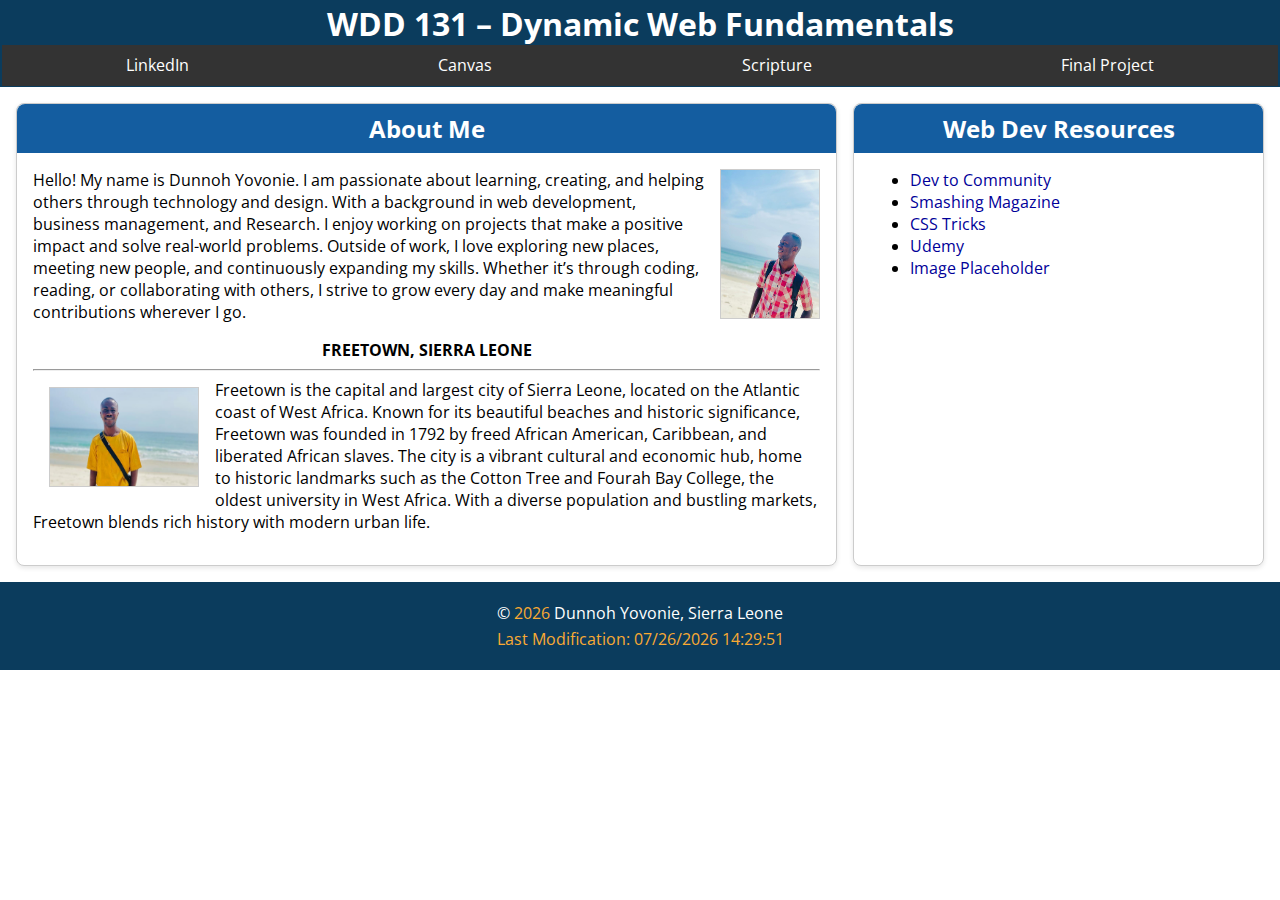
<file: index.html>
<!DOCTYPE html>
<html lang="en">
<head>
  <meta charset="UTF-8">
  <meta name="viewport" content="width=device-width, initial-scale=1.0">
  <title>WDD 131 – Dynamic Web Fundamentals - Your Name</title>
  <meta name="description" content="WDD 131 – Dynamic Web Fundamentals. Your Name. Summary of your page content here.">
  <meta name="author" content="Dunnoh  Yovonie">
  <link rel="stylesheet" href="./style/base.css">
  <script src="./scripts/getdates.js" defer></script>
</head>
<body>
  <header>
    <h1>WDD 131 – Dynamic Web Fundamentals</h1>
    <nav>
      <a href="https://www.linkedin.com/feed/">LinkedIn</a>
      <a href="https://byupw.instructure.com/">Canvas</a>
      <a href="https://www.churchofjesuschrist.org/study/scriptures">Scripture</a>
      <a href="#">Final Project</a>
    </nav>
  </header>

  <main>
    <section class="card">
      <h2>About Me</h2>
      <img src="images/dd.jpeg" alt="Description of image 1">
      <p>Hello! My name is Dunnoh Yovonie. I am passionate about learning, creating, and helping others through technology and design. With a background in  web development, business management, and Research. I enjoy working on projects that make a positive impact and solve real-world problems.
         Outside of work, I love exploring new places, meeting new people, and continuously expanding my skills. Whether it’s through coding, reading, or collaborating with others, I strive to grow every day and make meaningful contributions wherever I go.</p>
      <div>FREETOWN, SIERRA LEONE</div>
      <hr>
      <div class="card4"><img src="images/th.jpeg" alt="Description of image 1" title="This is a Photo of Thompson in a beautiful beach in Sierra Leone"></div>
      <p>Freetown is the capital and largest city of Sierra Leone, located on the Atlantic coast of West Africa. Known for its beautiful beaches and historic significance, Freetown was founded in 1792 by freed African American, Caribbean, and liberated African slaves. The city is a vibrant cultural and economic hub, home to historic landmarks such as the Cotton Tree and Fourah Bay College, the oldest university in West Africa. With a diverse population and bustling markets, Freetown blends rich history with modern urban life.</p>
    </section>
    <section class="card">
      <h2>Web Dev Resources</h2>
      <ul>
        <li><a href="https://dev.to/">Dev to Community</a></li>
        <li><a href="https://www.smashingmagazine.com/">Smashing Magazine</a></li>
        <li><a href="https://css-tricks.com/">CSS Tricks</a></li>
        <li><a href="https://www.udemy.com/">Udemy</a></li>
        <li><a href="https://placehold.co/">Image Placeholder</a></li>
    </ul>
    </section>
  </main>

  <footer>
    <p>&copy; <span id="currentyear"></span> Dunnoh Yovonie, Sierra Leone</p>
    <p id="lastModified"></p>
  </footer>
</body>
</html>
</file>
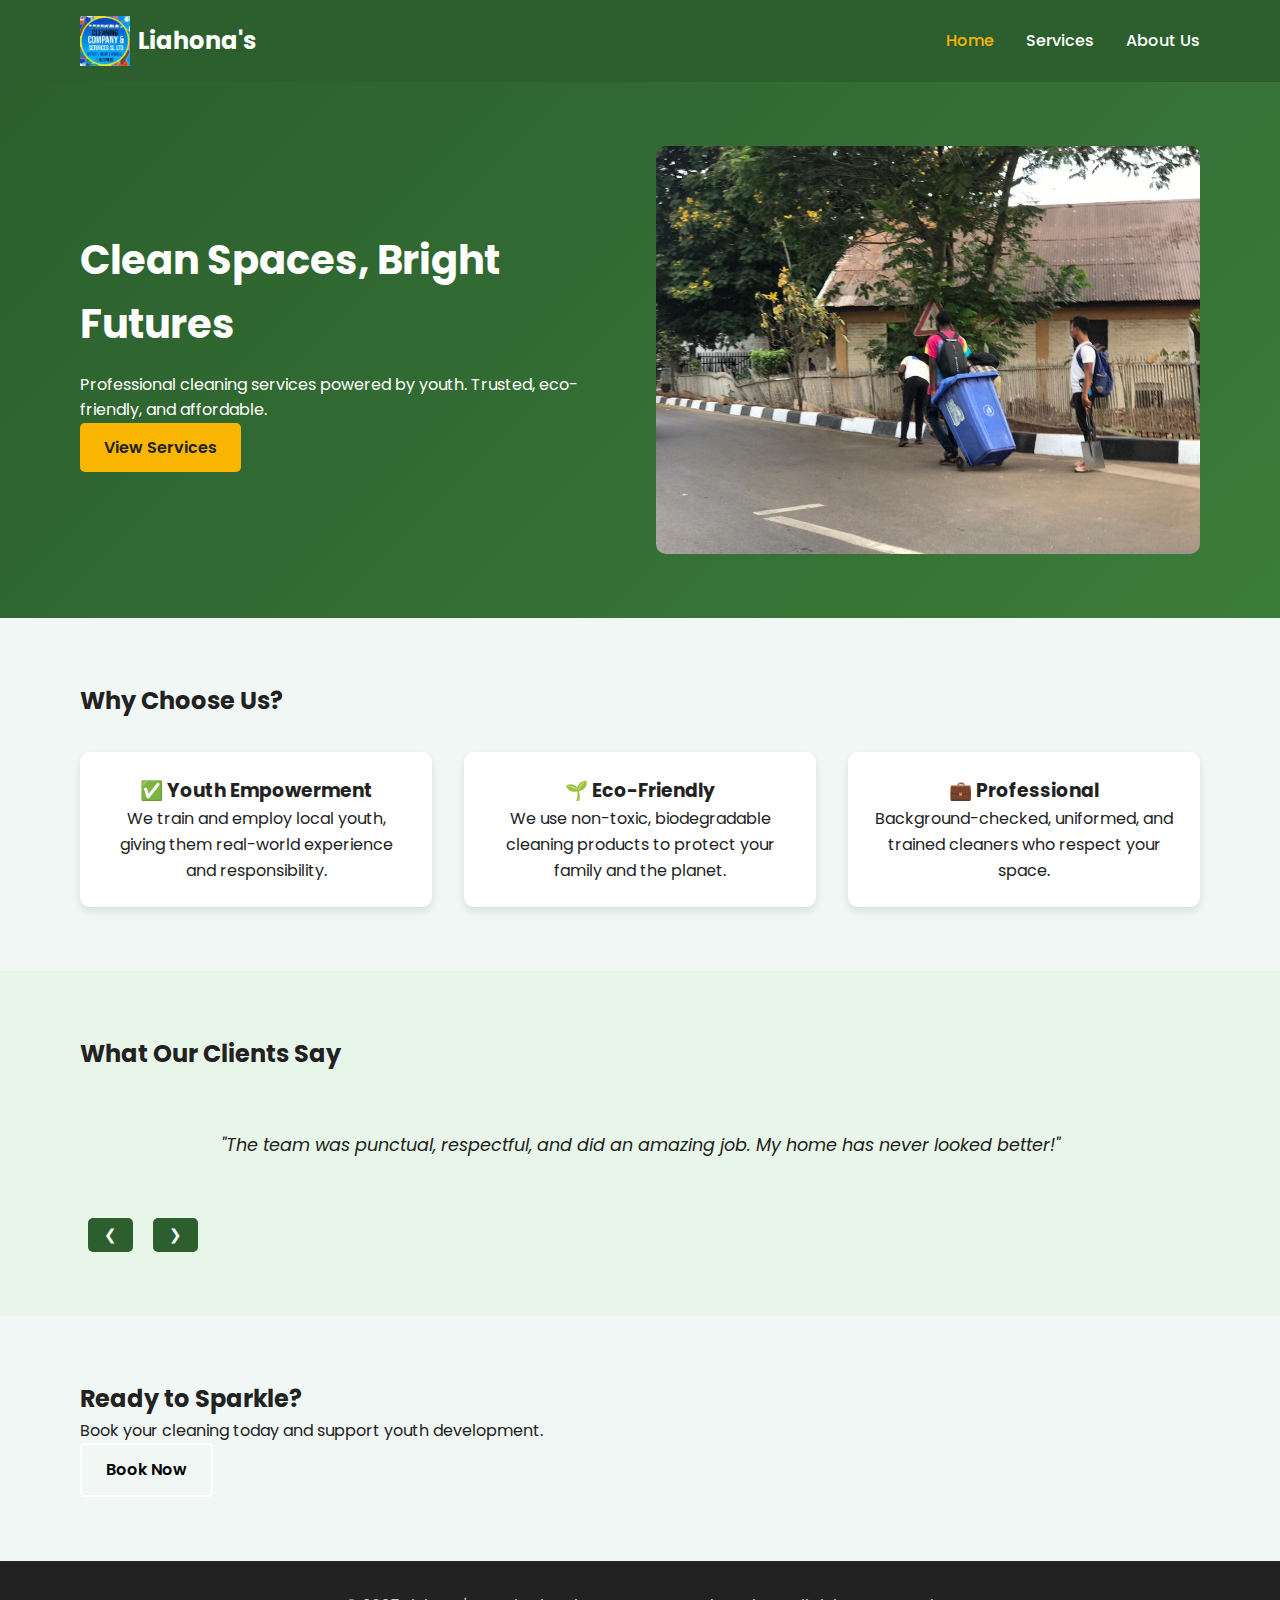
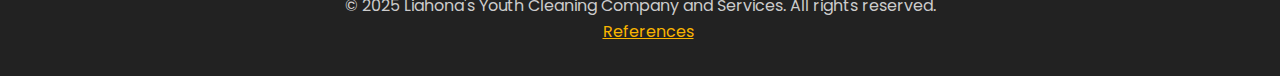
<file: project/index.html>
<!DOCTYPE html>
<html lang="en">
<head>
  <meta charset="UTF-8">
  <meta name="viewport" content="width=device-width, initial-scale=1.0">
  <meta name="description" content="Liahona's Youth Cleaning Company offers professional, eco-friendly cleaning services powered by youth in Provo, UT." >
  <title>Liahona's Youth Cleaning Company and Services</title>
  <link rel="stylesheet" href="styles/project.css">
  <link href="https://fonts.googleapis.com/css2?family=Poppins:wght@400;500;600;700&display=swap" rel="stylesheet" >
  <link rel="icon" href="images/lyccs.jpg" type="image/jpeg">
  <script src="scripts/project.js" defer></script>
</head>
<body>

  <header class="header">
    <div class="container">
      <a href="index.html" class="logo">
        <img src="images/lyccs.jpg" alt="Liahona's Logo" width="50" height="50" >
        <span>Liahona's</span>
      </a>
      <nav class="nav">
        <ul>
          <li><a href="index.html" class="active">Home</a></li>
          <li><a href="service.html">Services</a></li>
          <li><a href="about.html">About Us</a></li>
        </ul>
      </nav>
    </div>
  </header>

  <main>
    <!-- Hero Section -->
    <section class="hero">
      <div class="container">
        <div class="hero-content">
          <h1>Clean Spaces, Bright Futures</h1>
          <p>Professional cleaning services powered by youth. Trusted, eco-friendly, and affordable.</p>
          <a href="service.html" class="btn btn-primary">View Services</a>
        </div>
        <div class="hero-image">
          <img src="images/cleaning.jpg" alt="Team cleaning a modern living room" loading="lazy" >
        </div>
      </div>
    </section>

    <!-- Features -->
    <section class="features">
      <div class="container">
        <h2>Why Choose Us?</h2>
        <div class="cards">
          <div class="card">
            <h3>✅ Youth Empowerment</h3>
            <p>We train and employ local youth, giving them real-world experience and responsibility.</p>
          </div>
          <div class="card">
            <h3>🌱 Eco-Friendly</h3>
            <p>We use non-toxic, biodegradable cleaning products to protect your family and the planet.</p>
          </div>
          <div class="card">
            <h3>💼 Professional</h3>
            <p>Background-checked, uniformed, and trained cleaners who respect your space.</p>
          </div>
        </div>
      </div>
    </section>

    <!-- Testimonials -->
    <section class="testimonials">
      <div class="container">
        <h2>What Our Clients Say</h2>
        <div id="testimonial-container" class="carousel">
          <!-- Will be filled by JS -->
          <blockquote id="quote"></blockquote>
        </div>
        <button id="prev-btn" class="carousel-btn" type="button">❮</button>
        <button id="next-btn" class="carousel-btn" type="button">❯</button>
      </div>
    </section>

    <!-- CTA -->
    <section class="cta">
      <div class="container">
        <h2>Ready to Sparkle?</h2>
        <p>Book your cleaning today and support youth development.</p>
        <a href="service.html#booking" class="btn btn-secondary">Book Now</a>
      </div>
    </section>
  </main>

  <footer>
    <div class="container">
      <p>&copy; 2025 Liahona's Youth Cleaning Company and Services. All rights reserved.</p>
      <a href="references.html">References</a>
    </div>
  </footer>
</body>
</html>
</file>
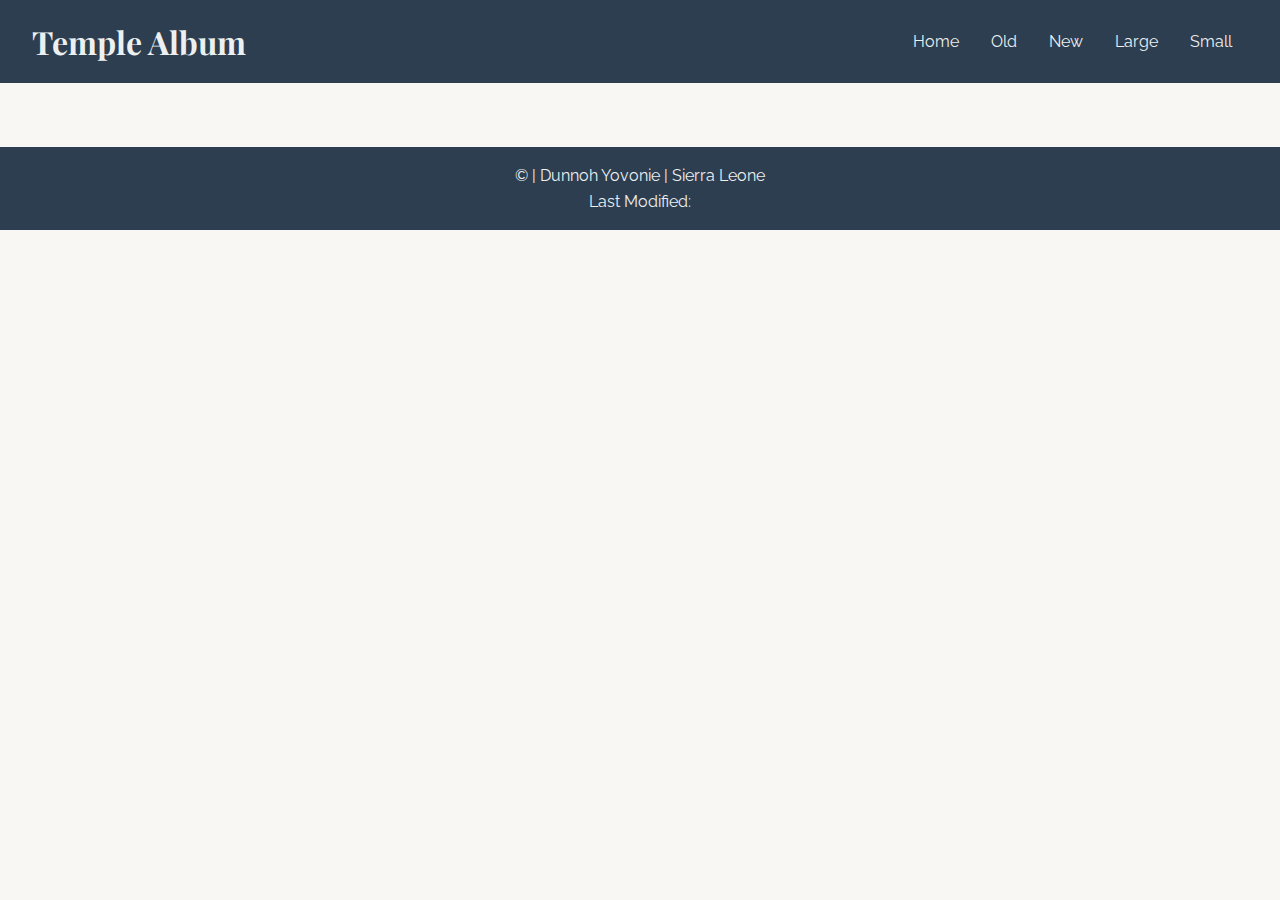
<file: filter.html>
<!DOCTYPE html>
<html lang="en">
<head>
    <meta charset="UTF-8">
    <meta name="viewport" content="width=device-width, initial-scale=1.0">
    <title>Temple Album</title>
    <meta name="description" content="A collection of beautiful temple pictures from around Africa Region">
    <meta name="author" content="Dunnoh Yovonie">
    <link rel="preconnect" href="https://fonts.googleapis.com">
    <link rel="preconnect" href="https://fonts.gstatic.com" crossorigin>
    <link href="https://fonts.googleapis.com/css2?family=Playfair+Display:wght@400;700&family=Raleway:wght@300;400&display=swap" rel="stylesheet">
    <link rel="stylesheet" href="style/temples.css">
    <link rel="stylesheet" href="style/temples-large.css" media="(min-width: 768px)">
    <script src="scripts/temples.js" defer></script>
    <script src="scripts/filtered-temples.js" defer></script>

</head>
<body>
    <header>
        <h1>Temple Album</h1>
        <button type="button" id="menu-button" aria-label="Toggle navigation menu">☰</button>
        <nav id="primary-nav">
            <ul>
                <li><a href="index.html">Home</a></li>
                <li><a href="#">Old</a></li>
                <li><a href="#">New</a></li>
                <li><a href="#">Large</a></li>
                <li><a href="#">Small</a></li>
            </ul>
        </nav>
    </header>

    <main>
        <div id="temples-container" class="temple-grid"></div>
    </main>

    <footer>
        <p>&copy; <span id="currentyear"></span> | Dunnoh Yovonie | Sierra Leone</p>
        <p>Last Modified: <span id="lastmodified"></span></p>
    </footer>
</body>
</html>
</file>
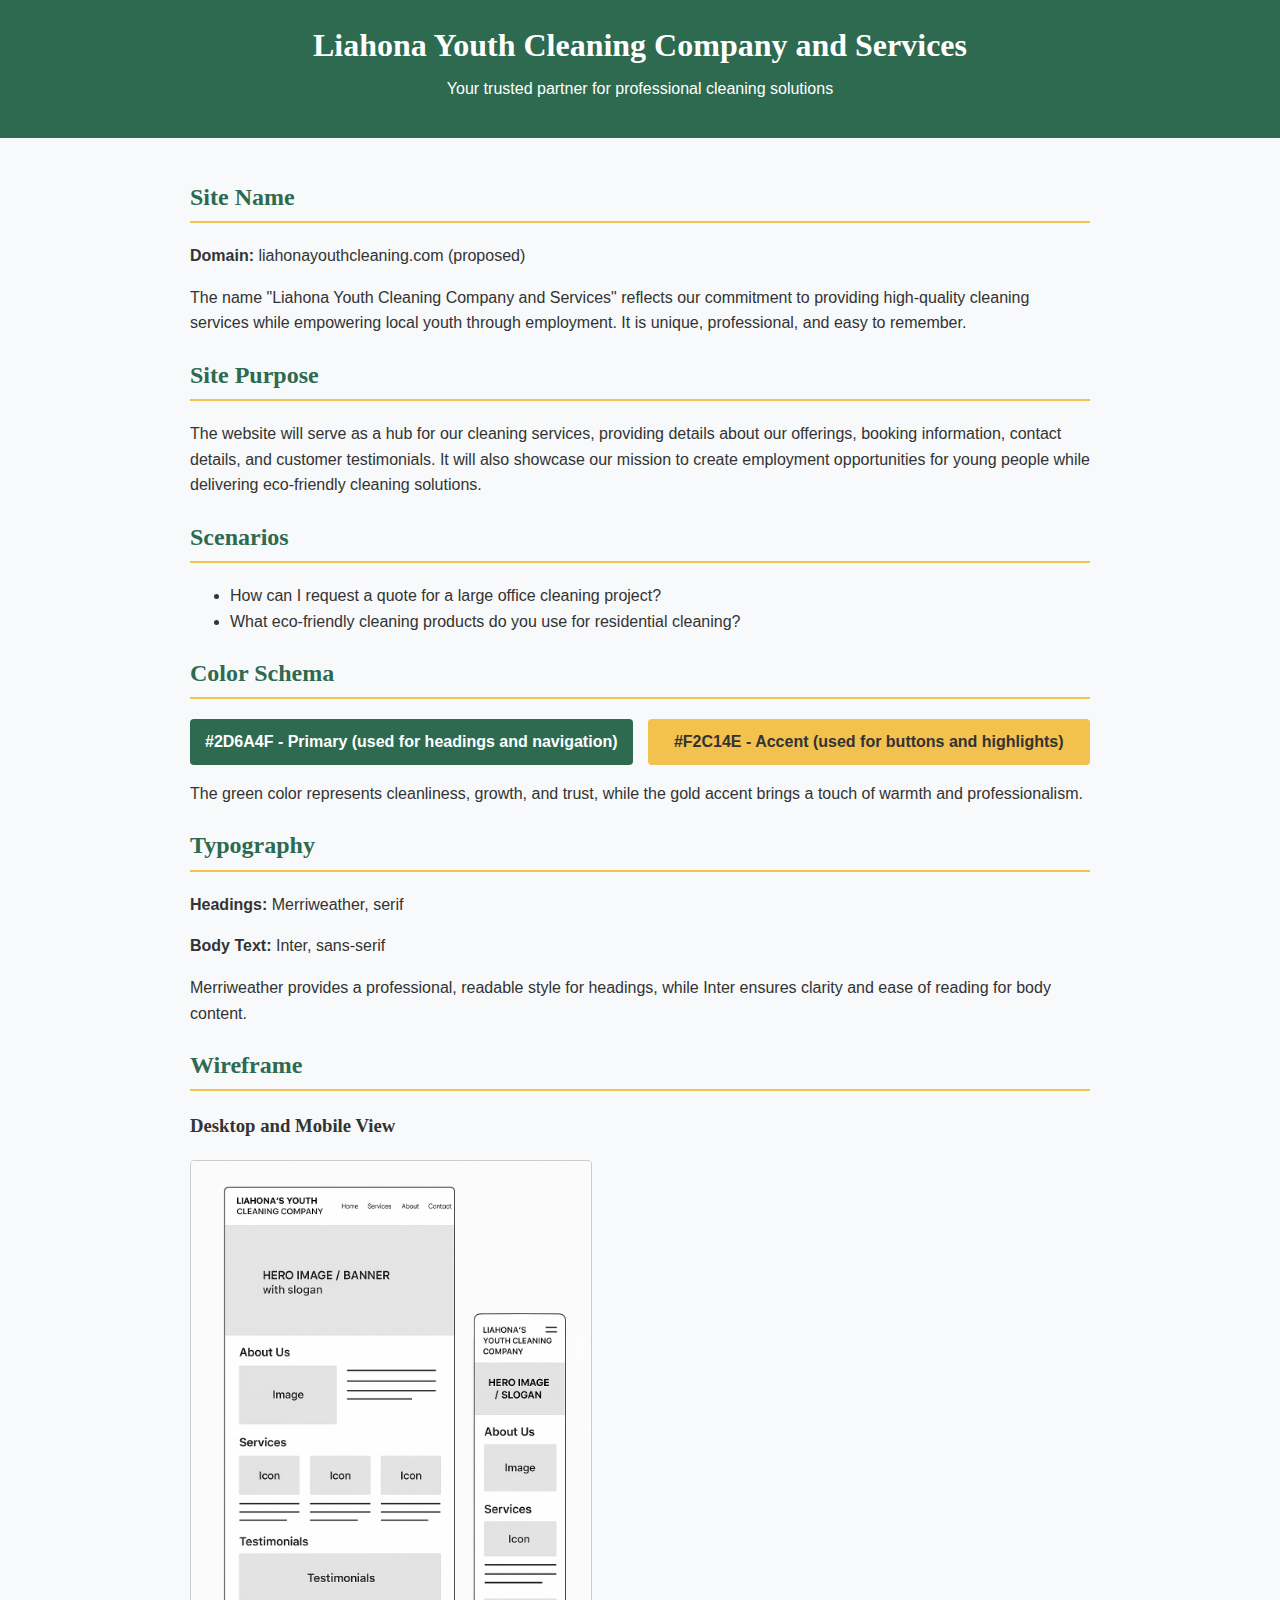
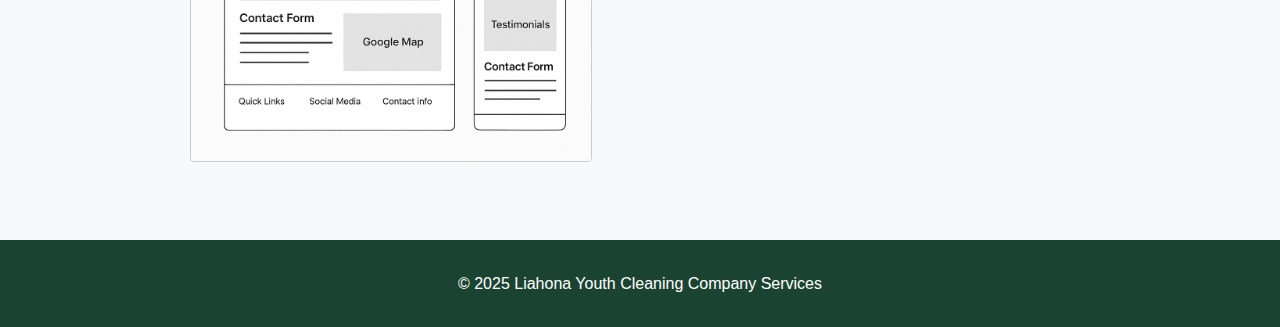
<file: siteplan.html>
<!DOCTYPE html>
<html lang="en">
<head>
    <meta charset="UTF-8">
    <meta name="viewport" content="width=device-width, initial-scale=1.0">
    <title>Site Plan - Liahona Youth Cleaning Company and Services</title>
    <link rel="stylesheet" href="styles/siteplan.css">
</head>
<body>
    <header>
        <h1>Liahona Youth Cleaning Company and Services</h1>
        <p>Your trusted partner for professional cleaning solutions</p>
    </header>

    <main class="container">

        <!-- Site Name -->
        <section>
            <h2>Site Name</h2>
            <p><strong>Domain:</strong> liahonayouthcleaning.com (proposed)</p>
            <p>
                The name "Liahona Youth Cleaning Company and Services" reflects our commitment
                to providing high-quality cleaning services while empowering local youth through employment.
                It is unique, professional, and easy to remember.
            </p>
        </section>

        <!-- Site Purpose -->
        <section>
            <h2>Site Purpose</h2>
            <p>
                The website will serve as a hub for our cleaning services, providing
                details about our offerings, booking information, contact details, and customer testimonials.
                It will also showcase our mission to create employment opportunities for young people while
                delivering eco-friendly cleaning solutions.
            </p>
        </section>

        <!-- Scenarios -->
        <section>
            <h2>Scenarios</h2>
            <ul>
                <li>How can I request a quote for a large office cleaning project?</li>
                <li>What eco-friendly cleaning products do you use for residential cleaning?</li>
            </ul>
        </section>

        <!-- Color Schema -->
        <section>
            <h2>Color Schema</h2>
            <div class="color-scheme">
                <div class="color-box green">#2D6A4F - Primary (used for headings and navigation)</div>
                <div class="color-box gold">#F2C14E - Accent (used for buttons and highlights)</div>
            </div>
            <p>
                The green color represents cleanliness, growth, and trust, while the gold accent brings a touch of
                warmth and professionalism.
            </p>
        </section>

        <!-- Typography -->
        <section>
            <h2>Typography</h2>
            <p><strong>Headings:</strong> Merriweather, serif</p>
            <p><strong>Body Text:</strong> Inter, sans-serif</p>
            <p>
                Merriweather provides a professional, readable style for headings, while Inter ensures clarity
                and ease of reading for body content.
            </p>
        </section>

        <!-- Wireframe -->
        <section>
            <h2>Wireframe</h2>
            <h3>Desktop and Mobile View</h3>
            <img src="images/Wireframe.png" alt="Desktop Wireframe" class="wireframe-img">
        </section>

    </main>

    <footer>
        <p>&copy; 2025 Liahona Youth Cleaning Company Services</p>
    </footer>
</body>
</html>
</file>
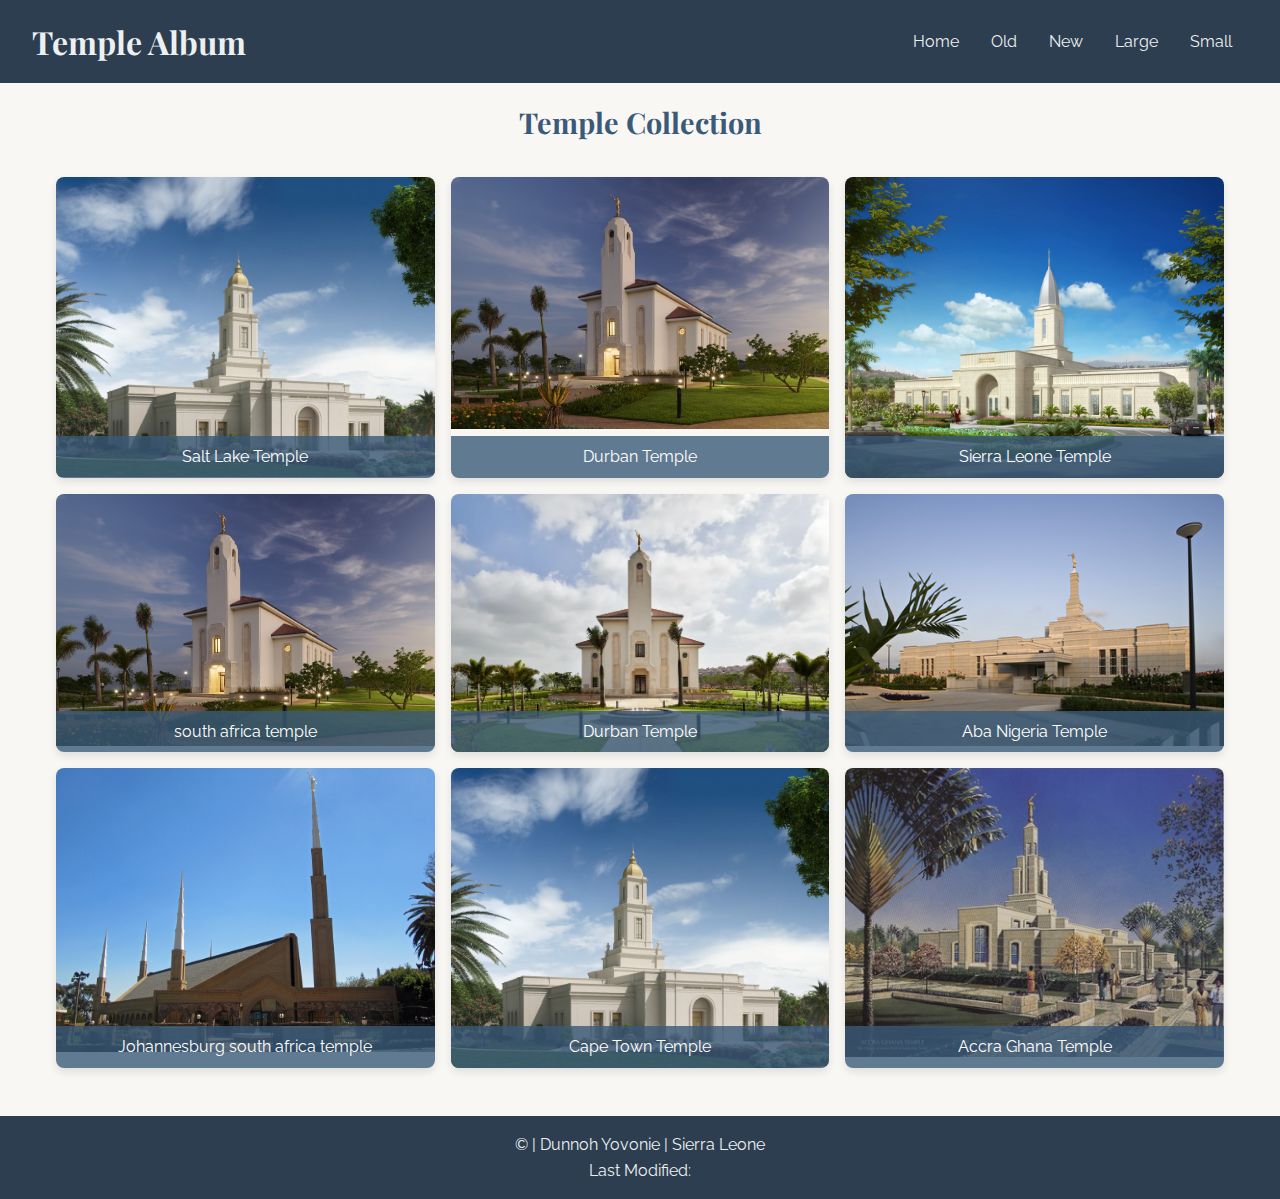
<file: temple.html>
<!DOCTYPE html>
<html lang="en">
<head>
    <meta charset="UTF-8">
    <meta name="viewport" content="width=device-width, initial-scale=1.0">
    <title>Temple Album</title>
    <meta name="description" content="A collection of beautiful temple pictures from around the world">
    <meta name="author" content="Your Name">
    <link rel="preconnect" href="https://fonts.googleapis.com">
    <link rel="preconnect" href="https://fonts.gstatic.com" crossorigin>
    <link href="https://fonts.googleapis.com/css2?family=Playfair+Display:wght@400;700&family=Raleway:wght@300;400&display=swap" rel="stylesheet">
    <link rel="stylesheet" href="style/temples.css">
    <link rel="stylesheet" href="style/temples-large.css" media="(min-width: 768px)">
    <script src="scripts/temples.js" defer></script>
</head>
<body>
    <header>
        <h1>Temple Album</h1>
        <button type="button" id="menu-button" aria-label="Toggle navigation menu">☰</button>
        <nav id="primary-nav">
            <ul>
                <li><a href="index.html">Home</a></li>
                <li><a href="#">Old</a></li>
                <li><a href="#">New</a></li>
                <li><a href="#">Large</a></li>
                <li><a href="#">Small</a></li>
            </ul>
        </nav>
    </header>

    <main>
        <h2>Temple Collection</h2>
        <div class="gallery">
            <figure>
                <img src="images/temple1.jpg" alt="Salt Lake Temple" loading="lazy">
                <figcaption>Salt Lake Temple</figcaption>
            </figure>
            <figure>
                <img src="images/durban-south-africa-temple.jpg" alt="Rome Italy Temple" loading="lazy">
                <figcaption>Durban Temple</figcaption>
            </figure>
            <figure>
                <img src="images/freetown-temple.jpg" alt="Washington D.C. Temple" loading="lazy">
                <figcaption>Sierra Leone Temple</figcaption>
            </figure>
            <figure>
                <img src="images/durban-south-africa-temple.jpg" alt="San Diego California Temple" loading="lazy">
                <figcaption>south africa temple</figcaption>
            </figure>
            <figure>
                <img src="images/durban_south.webp" alt="Kyiv Ukraine Temple" loading="lazy">
                <figcaption>Durban Temple</figcaption>
            </figure>
            <figure>
                <img src="images/aba-nigeria-temple.jpg" alt="Nauvoo Illinois Temple" loading="lazy">
                <figcaption>Aba Nigeria Temple</figcaption>
            </figure>
            <figure>
                <img src="images/johannesburg-south-africa-temple.jpg" alt="Hong Kong China Temple" loading="lazy">
                <figcaption>Johannesburg south africa temple</figcaption>
            </figure>
            <figure>
                <img src="images/cape-town-south-africa-temple.jpg" alt="Provo City Center Temple" loading="lazy">
                <figcaption>Cape Town Temple</figcaption>
            </figure>
            <figure>
                <img src="images/accra-ghana-temple.jpg" alt="Paris France Temple" loading="lazy">
                <figcaption>Accra Ghana Temple</figcaption>
            </figure>
        </div>
    </main>

    <footer>
        <p>&copy; <span id="currentyear"></span> | Dunnoh Yovonie | Sierra Leone</p>
        <p>Last Modified: <span id="lastmodified"></span></p>
    </footer>
</body>
</html>
</file>
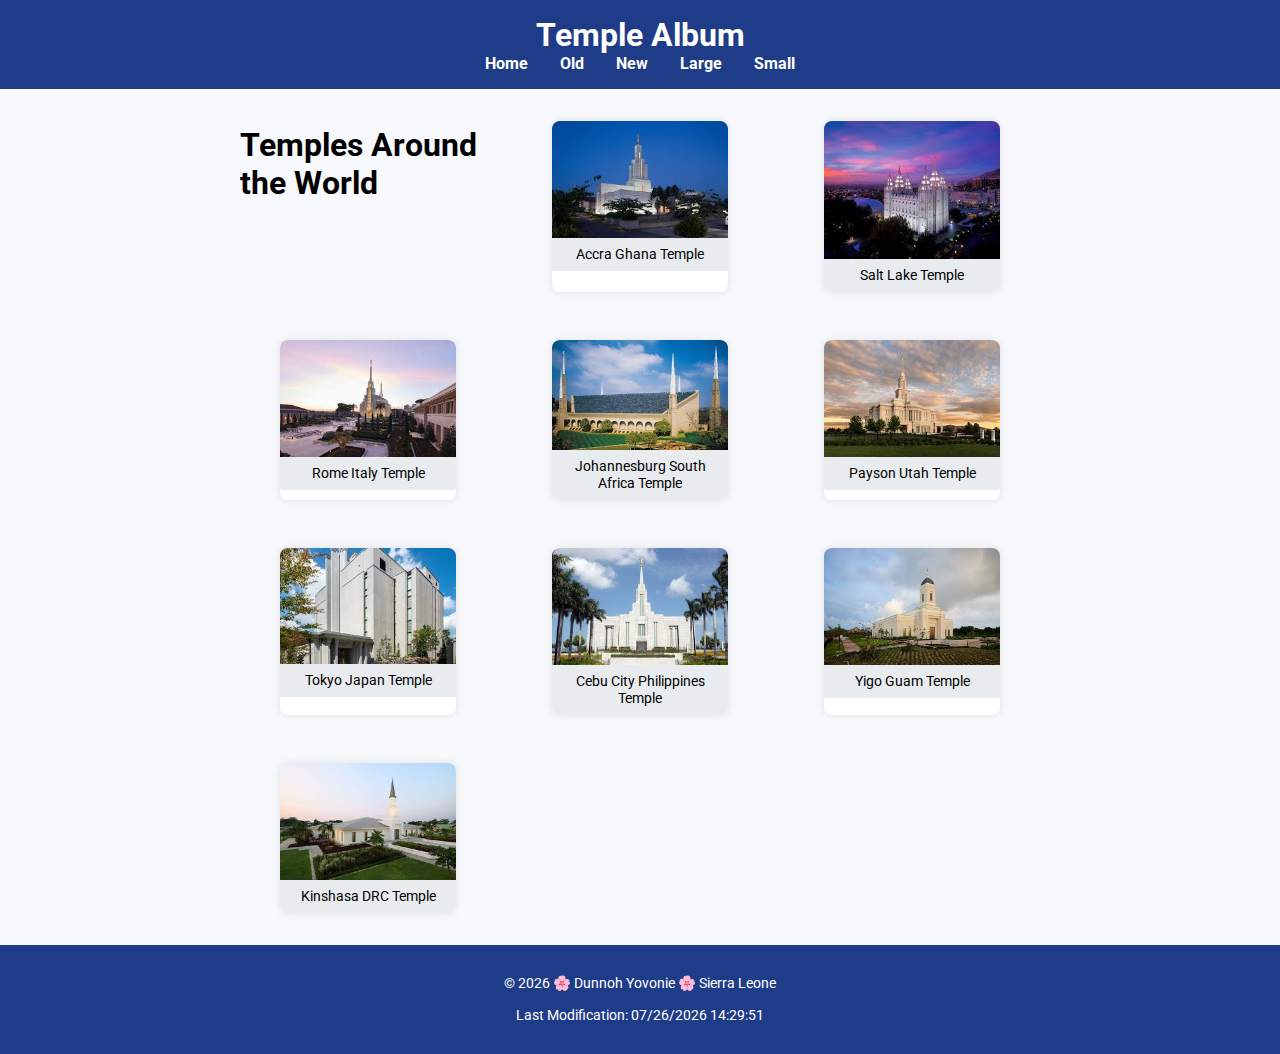
<file: temples.html>
<!DOCTYPE html>
<html lang="en">
<head>
  <meta charset="UTF-8">
  <meta name="viewport" content="width=device-width, initial-scale=1.0">
  <meta name="description" content="Temple Album - WDD131 assignment page by Dunnoh Yovonie">
  <meta name="author" content="Dunnoh Yovonie">
  <title>Temple Album</title>
  <link rel="stylesheet" href="styles/temple.css">
  <link rel="stylesheet" href="styles/temples-large.css">
  <link href="https://fonts.googleapis.com/css2?family=Roboto&family=Pacifico&display=swap" rel="stylesheet">
  <script src="scripts/temples.js" defer></script>

  <script src="scripts/getdates.js" defer></script>
</head>
<body>
  <header>
    <h1>Temple Album</h1>
    <button id="menu" type="button">☰</button>
    <nav class="navigation">
      <a href="index.html">Home</a>
      <a href="#">Old</a>
      <a href="#">New</a>
      <a href="#">Large</a>
      <a href="#">Small</a>
    </nav>
  </header>
  <main>
    <section class="gallery">
        <h1>Temples Around the World</h1>
      <figure>
        <img src="images/accra_temple.jpeg" alt="Temple 1">
        <figcaption>Accra Ghana Temple</figcaption>
      </figure>
      <figure>
        <img src="images/salt_lake_temple.jpeg" alt="Temple 2">
        <figcaption>Salt Lake Temple</figcaption>
      </figure>
      <figure>
        <img src="images/rome_italy.jpeg" alt="Temple 3">
        <figcaption>Rome Italy Temple</figcaption>
      </figure>
      <figure>
        <img src="images/southafricatemple.jpeg" alt="Temple 4">
        <figcaption>Johannesburg South Africa Temple</figcaption>
      </figure>
      <figure>
        <img src="images/paysonutah.jpeg" alt="Temple 5">
        <figcaption>Payson Utah Temple</figcaption>
      </figure>
      <figure>
        <img src="images/tokyo.jpeg" alt="Temple 6">
        <figcaption>Tokyo Japan Temple</figcaption>
      </figure>
      <figure>
        <img src="images/cebu.jpeg" alt="Temple 7">
        <figcaption>Cebu City Philippines Temple</figcaption>
      </figure>
      <figure>
        <img src="images/yigo.jpeg" alt="Temple 8">
        <figcaption>Yigo Guam Temple</figcaption>
      </figure>
      <figure>
        <img src="images/kinshasa.jpeg" alt="Temple 9">
        <figcaption>Kinshasa DRC Temple</figcaption>
      </figure>
    </section>
  </main>
 <footer>
    <p>&copy; <span id="currentyear"></span> 🌸 Dunnoh Yovonie 🌸 Sierra Leone</p>
    <p id="lastModified"></p>
  </footer>
</body>
</html>
</file>
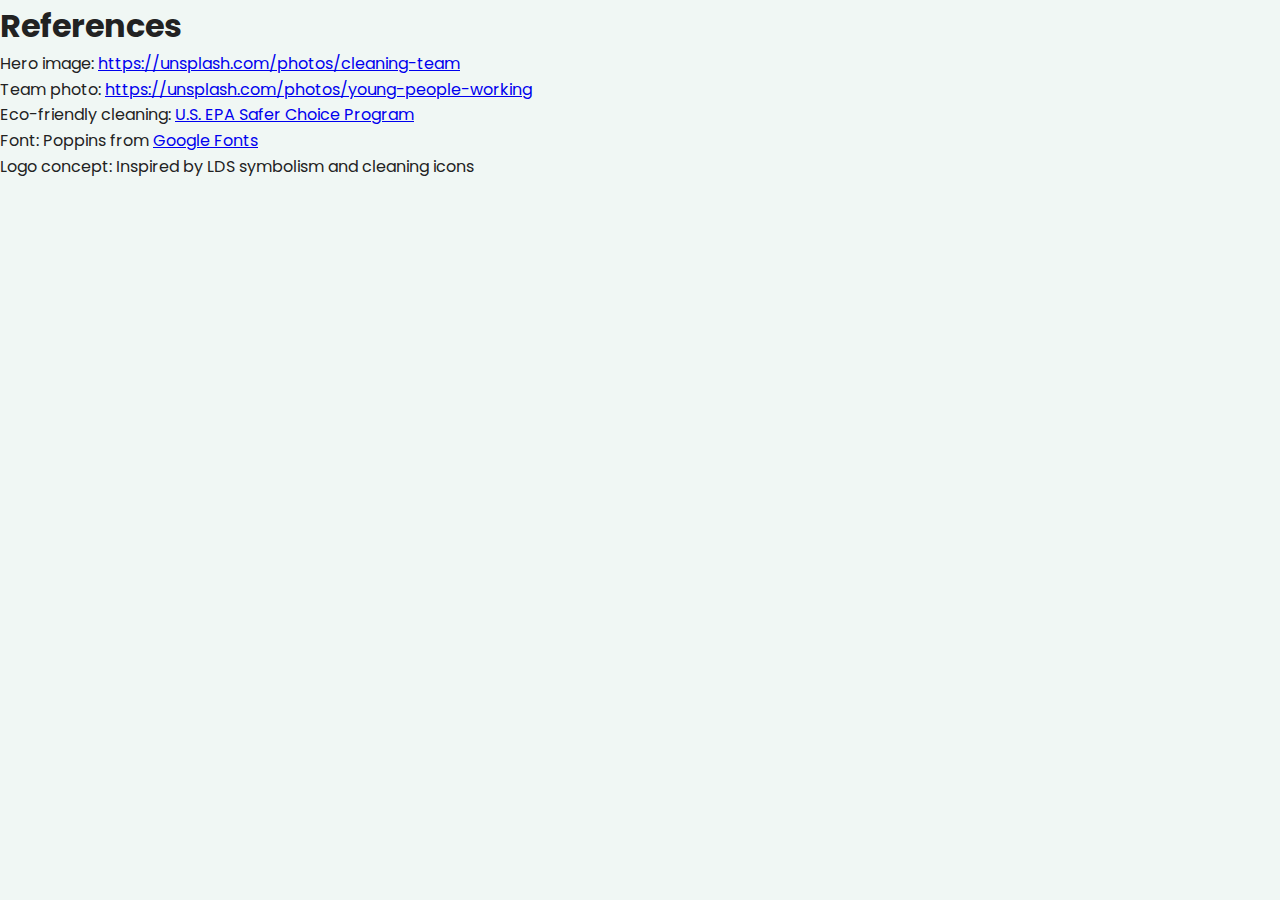
<file: project/references.html>
<!DOCTYPE html>
<html lang="en">
<head>
  <meta charset="UTF-8" >
  <meta name="viewport" content="width=device-width, initial-scale=1.0">
  <meta name="description" content="Our cleaning services include home, office, deep cleaning, carpet care, and move-in/out cleaning.">
  <title>Our Services - Liahona's Youth Cleaning Company</title>
   <link rel="icon" href="images/lyccs.jpg" type="image/svg+xml">
  <link rel="stylesheet" href="styles/project.css" >
  <link href="https://fonts.googleapis.com/css2?family=Poppins:wght@400;500;600;700&display=swap" rel="stylesheet">
</head>
<body>
  <h1>References</h1>
  <ul>
    <li>Hero image: <a href="https://unsplash.com/photos/cleaning-team" target="_blank">https://unsplash.com/photos/cleaning-team</a></li>
    <li>Team photo: <a href="https://unsplash.com/photos/young-people-working" target="_blank">https://unsplash.com/photos/young-people-working</a></li>
    <li>Eco-friendly cleaning: <a href="https://www.epa.gov/greenerproducts" target="_blank">U.S. EPA Safer Choice Program</a></li>
    <li>Font: Poppins from <a href="https://fonts.google.com">Google Fonts</a></li>
    <li>Logo concept: Inspired by LDS symbolism and cleaning icons</li>
  </ul>
</body>
</html>
</file>
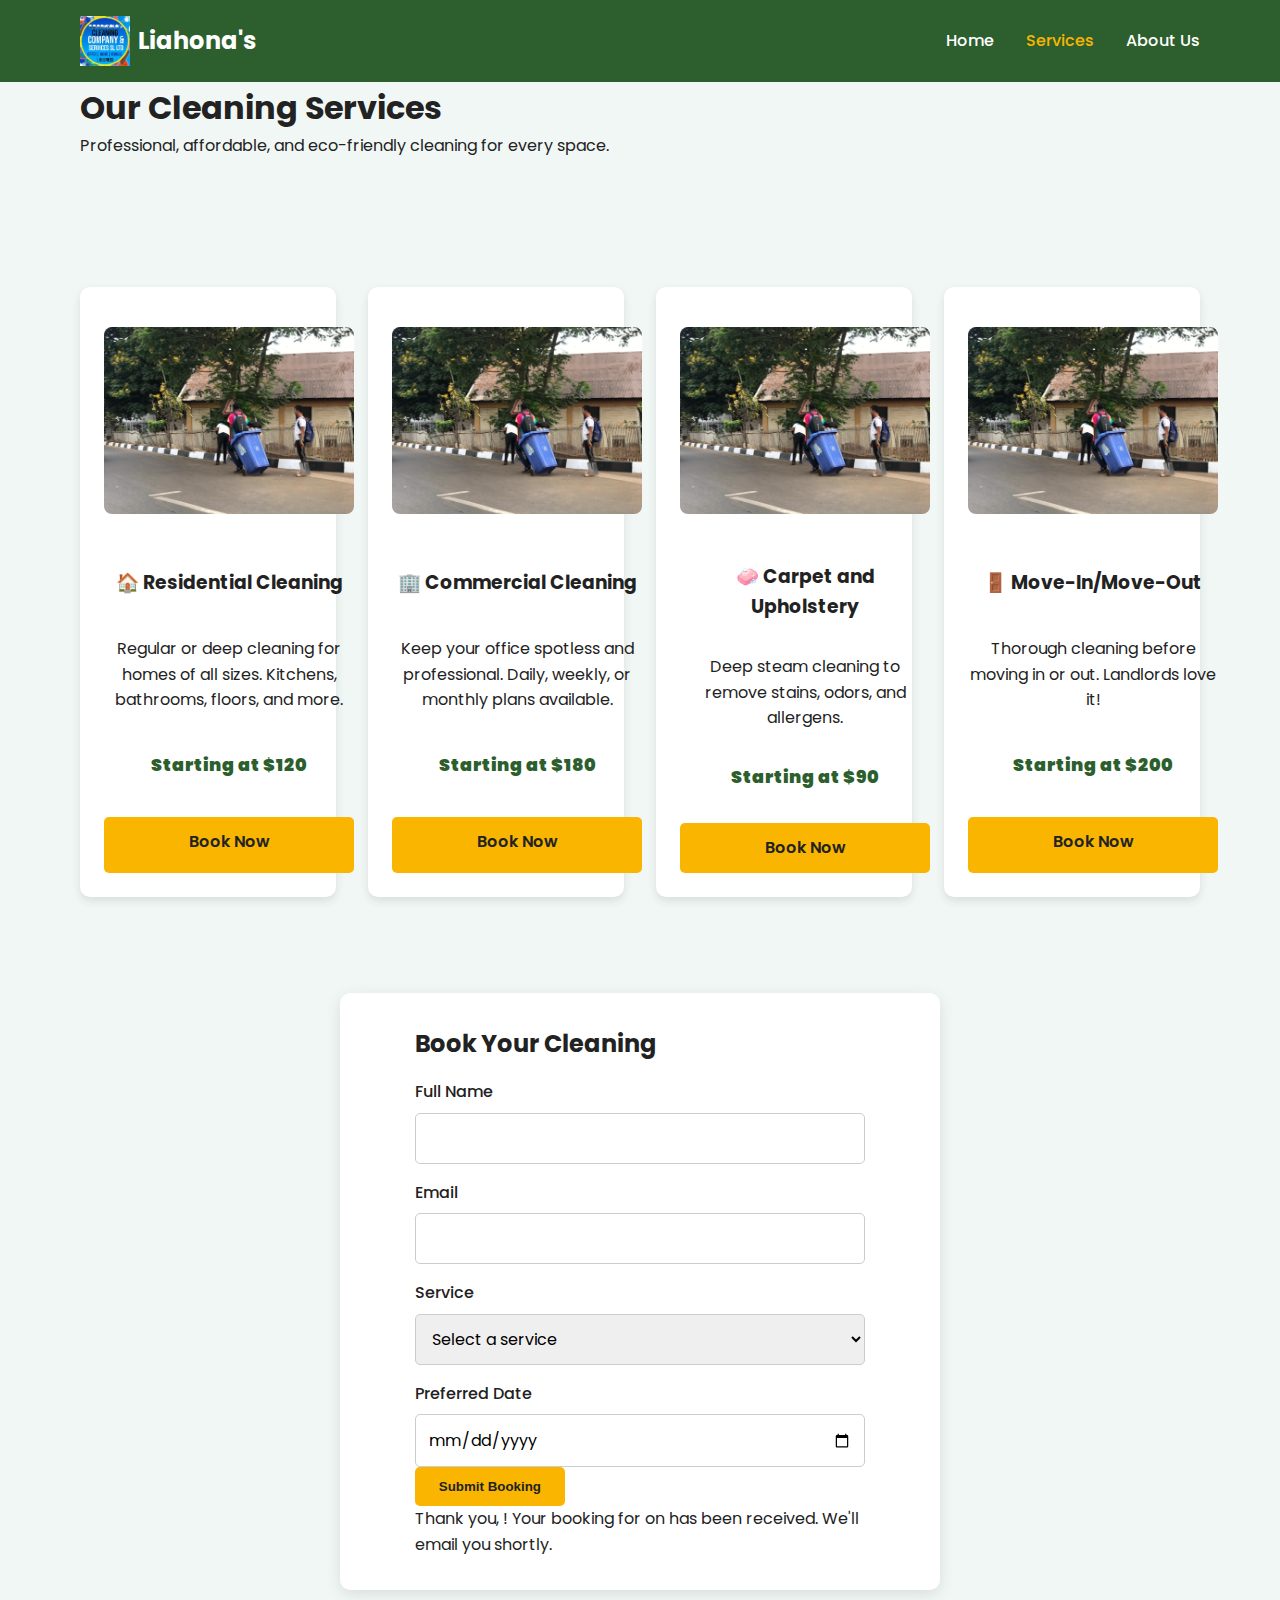
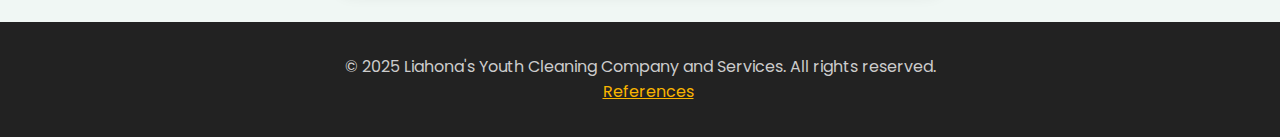
<file: project/service.html>
<!DOCTYPE html>
<html lang="en">
<head>
  <meta charset="UTF-8" >
  <meta name="viewport" content="width=device-width, initial-scale=1.0" >
  <meta name="description" content="Our cleaning services include home, office, deep cleaning, carpet care, and move-in/out cleaning.">
  <title>Our Services - Liahona's Youth Cleaning Company</title>

  <!-- Favicon: Fixed type -->
  <link rel="icon" href="images/lyccs.jpg" type="image/jpeg" >

  <!-- Styles -->
  <link rel="stylesheet" href="styles/project.css" >
  <link href="https://fonts.googleapis.com/css2?family=Poppins:wght@400;500;600;700&display=swap" rel="stylesheet" >
</head>
<body>

  <!-- Header -->
  <header class="header">
    <div class="container">
      <a href="index.html" class="logo">
        <img src="images/lyccs.jpg" alt="Liahona's Logo" width="50" height="50" >
        <span>Liahona's</span>
      </a>
      <nav class="nav">
        <ul>
          <li><a href="index.html">Home</a></li>
          <li><a href="service.html" class="active">Services</a></li>
          <li><a href="about.html">About Us</a></li>
        </ul>
      </nav>
    </div>
  </header>

  <main>
    <!-- Page Header -->
    <section class="page-header">
      <div class="container">
        <h1>Our Cleaning Services</h1>
        <p>Professional, affordable, and eco-friendly cleaning for every space.</p>
      </div>
    </section>

    <!-- Services Grid -->
    <section class="services-list">
      <div class="container">
        <div class="cards"> <!-- Uses .cards grid from CSS -->
          <div class="service-card">
            <img src="images/cleaning.jpg" alt="Residential Cleaning" loading="lazy" >
            <h3>🏠 Residential Cleaning</h3>
            <p>Regular or deep cleaning for homes of all sizes. Kitchens, bathrooms, floors, and more.</p>
            <p class="price"><strong>Starting at $120</strong></p>
            <a href="#booking" class="btn btn-primary">Book Now</a>
          </div>

          <div class="service-card">
            <img src="images/cleaning.jpg" alt="Commercial Cleaning" loading="lazy" >
            <h3>🏢 Commercial Cleaning</h3>
            <p>Keep your office spotless and professional. Daily, weekly, or monthly plans available.</p>
            <p class="price"><strong>Starting at $180</strong></p>
            <a href="#booking" class="btn btn-primary">Book Now</a>
          </div>

          <div class="service-card">
            <img src="images/cleaning.jpg" alt="Carpet and Upholstery Cleaning" loading="lazy" >
            <h3>🧼 Carpet and Upholstery</h3>
            <p>Deep steam cleaning to remove stains, odors, and allergens.</p>
            <p class="price"><strong>Starting at $90</strong></p>
            <a href="#booking" class="btn btn-primary">Book Now</a>
          </div>

          <div class="service-card">
            <img src="images/cleaning.jpg" alt="Move-In/Out Cleaning" loading="lazy" >
            <h3>🚪 Move-In/Move-Out</h3>
            <p>Thorough cleaning before moving in or out. Landlords love it!</p>
            <p class="price"><strong>Starting at $200</strong></p>
            <a href="#booking" class="btn btn-primary">Book Now</a>
          </div>
        </div>
      </div>
    </section>

    <!-- Booking Form -->
    <section id="booking" class="booking">
      <div class="container">
        <h2>Book Your Cleaning</h2>
        <form id="booking-form">
          <label for="name">Full Name</label>
          <input type="text" id="name" required >

          <label for="email">Email</label>
          <input type="email" id="email" required >

          <label for="service">Service</label>
          <select id="service" required>
            <option value="">Select a service</option>
            <option value="Residential Cleaning">Residential Cleaning</option>
            <option value="Commercial Cleaning">Commercial Cleaning</option>
            <option value="Carpet and Upholstery">Carpet and Upholstery</option>
            <option value="Move-In/Move-Out">Move-In/Move-Out</option>
          </select>

          <label for="date">Preferred Date</label>
          <input type="date" id="date" required >

          <button type="submit" class="btn btn-primary">Submit Booking</button>
        </form>

        <!-- Confirmation Message -->
        <div id="confirmation" class="hidden">
          <p>
            Thank you, <span id="confirm-name"></span>! Your booking for
            <strong><span id="confirm-service"></span></strong> on
            <span id="confirm-date"></span> has been received. We'll email you shortly.
          </p>
        </div>
      </div>
    </section>
  </main>

  <!-- Footer -->
  <footer>
    <div class="container">
      <p>&copy; 2025 Liahona's Youth Cleaning Company and Services. All rights reserved.</p>
      <a href="references.html">References</a>
    </div>
  </footer>

  <!-- Scripts -->
  <script src="scripts/project.js"></script>
</body>
</html>
</file>
<file: style/base.css>
@import url('https://fonts.googleapis.com/css2?family=Open+Sans&display=swap');

:root {
  --primary-color: #0b3c5d;   /* Navy Blue */
  --accent-color: #f9aa33;    /* Gold */
  --nav-bg: #333333;          /* Dark Gray */
  --card-header-bg: #145DA0;  /* Medium Blue */
  --card-border-radius: 8px;
  --card-border-color: #ccc;
}

* {
  box-sizing: border-box;
}

body {
  font-family: 'Open Sans', sans-serif;
  margin: 0 auto;
  padding: 0;
  background-color: #fff;
  color: #000;
}

header {
  background-color: var(--primary-color);
  color: white;
  padding: 0.1rem;
  text-align: center;
  
}

header h1 {
  margin: 0;
}

header h1 span {
  color: var(--accent-color);
}

nav {
  background-color: var(--nav-bg);
  display: flex;
  justify-content: space-around;
  padding: 0.1rem 0;
}

nav a {
  color: white;
  text-decoration: none;
  padding: 0.5rem 1rem;
}

nav a:hover {
  background-color: #555;
  border-radius: 4px;
}

/* Main Layout - Grid */
main {
  display: grid;
  grid-template-columns: 2fr 1fr;
  gap: 1rem;
  margin: 1rem;
}

/* Card Styling */
.card {
  border: 1px solid var(--card-border-color);
  border-radius: var(--card-border-radius);
  padding: 1rem;
  background-color: white;
  box-shadow: 0 2px 5px rgba(0,0,0,0.1);
}

.card h2 {
  background-color: var(--card-header-bg);
  color: white;
  margin: -1rem -1rem 1rem -1rem;
  padding: 0.5rem;
  text-align: center;
  border-top-left-radius: var(--card-border-radius);
  border-top-right-radius: var(--card-border-radius);
}

.card img {
  max-width: 100%;
  height: auto;
  border: 1px solid #ccc;
}

.card p {
  margin-top: 0.5rem;
}

/* Image + Text section inside About Me */
.card img {
  float: right;
  margin-left: 1rem;
  max-width: 100px;
  height: 150px;
}
.card4 img {
  float: left;
  max-width: 150px;
  height: 100px;
  margin: 1rem 1rem 1rem 1rem;
  margin-top: 0.5rem;
}
 
.card ul li a:hover{ 
  background-color: #555;
  text-decoration: none;
}
.card ul li a{ 
  text-decoration: none;
  text-align: center; 
  }

/* Subsection Heading (Toloria, Madagascar) */
.card h3 {
  border-top: 1px solid #ccc;
  margin-top: 1rem;
  padding-top: 0.5rem;
}
.card div{
  text-align: center;
  font-weight: bold;
}

/* Footer */
footer {
  position: relative;
  bottom: 0;
  left: 0;
  width: 100%;
  background-color: var(--primary-color);  color: white;
  text-align: center;
  padding: 1rem;
  z-index: 100; /* make sure it stays on top */
}


footer p {
  margin: 0.25rem 0;
  
}

footer span {
  color: var(--accent-color);
}

/* Last Modified color */
#lastModified {
  color: var(--accent-color);
}

/* Links inside Web Dev Resources card */
.card a {
  color: #000099;
}

.card a:hover {
  color: #ff6600;
  text-decoration: underline;
}
</file>
<file: style/temples.css>
/* Base styles */
:root {
    --primary-color: #3a5a78;
    --secondary-color: #588b8b;
    --accent-color: #c8553d;
    --text-color: #333;
    --background-color: #f9f7f3;
    --nav-bg-color: #2c3e50;
    --nav-text-color: #ecf0f1;
}

* {
    margin: 0;
    padding: 0;
    box-sizing: border-box;
}

body {
    font-family: 'Raleway', sans-serif;
    line-height: 1.6;
    color: var(--text-color);
    background-color: var(--background-color);
    padding: 0;
    margin: 0;
}

header {
    background-color: var(--nav-bg-color);
    color: var(--nav-text-color);
    padding: 1rem;
    display: flex;
    justify-content: space-between;
    align-items: center;
}

header h1 {
    font-family: 'Playfair Display', serif;
    font-size: 1.5rem;
}

#menu-button {
    background: none;
    border: none;
    color: var(--nav-text-color);
    font-size: 1.5rem;
    cursor: pointer;
    display: block;
}

#primary-nav {
    display: none;
}

#primary-nav.active {
    display: block;
}

nav ul {
    list-style-type: none;
}

nav a {
    display: block;
    padding: 0.5rem 1rem;
    color: var(--nav-text-color);
    text-decoration: none;
    transition: background-color 0.3s;
}

nav a:hover {
    background-color: var(--secondary-color);
}

main {
    max-width: 1200px;
    margin: 0 auto;
    padding: 1rem;
}

h2 {
    font-family: 'Playfair Display', serif;
    color: var(--primary-color);
    margin-bottom: 1rem;
    text-align: center;
}

.gallery {
    display: grid;
    grid-template-columns: 1fr;
    gap: 1rem;
}

figure {
    margin: 0;
    position: relative;
    overflow: hidden;
    border-radius: 8px;
    box-shadow: 0 4px 8px rgba(0, 0, 0, 0.1);
}

figure img {
    width: 100%;
    height: auto;
    display: block;
    transition: transform 0.3s;
}

figure:hover img {
    transform: scale(1.03);
}

figcaption {
    background-color: rgba(58, 90, 120, 0.8);
    color: white;
    padding: 0.5rem;
    position: absolute;
    bottom: 0;
    left: 0;
    right: 0;
    text-align: center;
}

footer {
    background-color: var(--nav-bg-color);
    color: var(--nav-text-color);
    text-align: center;
    padding: 1rem;
    margin-top: 2rem;
}
</file>
<file: style/temples-large.css>
/* Large screen styles */
#menu-button {
    display: none;
}

#primary-nav {
    display: block;
}

nav ul {
    display: flex;
}

header {
    padding: 1rem 2rem;
}

.gallery {
    grid-template-columns: repeat(2, 1fr);
}

@media (min-width: 1024px) {
    .gallery {
        grid-template-columns: repeat(3, 1fr);
    }
    
    header h1 {
        font-size: 2rem;
    }
    
    h2 {
        font-size: 1.8rem;
        margin-bottom: 2rem;
    }
    footer{
        bottom: 0;;
    }
}
</file>
<file: styles/siteplan.css>
/* General Styles */
body {
    font-family: 'Inter', Arial, sans-serif;
    margin: 0;
    padding: 0;
    background-color: #f7f9fa;
    color: #333;
    line-height: 1.6;
}

/* Header */
header {
    background-color: #2D6A4F;
    color: white;
    text-align: center;
    padding: 20px 10px;
}

header h1 {
    margin: 0;
    font-family: 'Merriweather', serif;
}

header p {
    margin-top: 5px;
}

/* Container */
.container {
    width: 90%;
    max-width: 900px;
    margin: auto;
    padding: 20px 0;
}

/* Section Headings */
h2 {
    color: #2D6A4F;
    font-family: 'Merriweather', serif;
    border-bottom: 2px solid #F2C14E;
    padding-bottom: 5px;
}

h3 {
    color: #333;
    font-family: 'Merriweather', serif;
}

/* Color Schema */
.color-scheme {
    display: flex;
    gap: 15px;
    margin: 15px 0;
}

.color-box {
    flex: 1;
    padding: 10px;
    color: white;
    text-align: center;
    border-radius: 4px;
    font-weight: bold;
}

.green {
    background-color: #2D6A4F;
}

.gold {
    background-color: #F2C14E;
    color: #333;
}

/* Wireframe Images */
.wireframe-img {
    width: 100%;
    max-width: 400px;
    border: 1px solid #ccc;
    border-radius: 4px;
    margin-bottom: 20px;
}

/* Footer */
footer {
    background-color: #1B4332;
    color: white;
    text-align: center;
    padding: 15px;
    margin-top: 30px;
}
</file>
<file: styles/temple.css>
body {
  font-family: 'Roboto', sans-serif;
  margin: 0;
  padding: 0;
  background-color: #f7f9fc;
}

header {
  background-color: #1f3c88;
  color: white;
  padding: 1rem;
  position: relative;
}

header h1 {
  margin: 0;
  text-align: center;
}

#menu {
  background: none;
  border: none;
  font-size: 2rem;
  color: white;
  position: absolute;
  top: 1rem;
  right: 1rem;
  cursor: pointer;
}

nav {
  display: none;
  flex-direction: column;
  align-items: center;
  gap: 1rem;
  padding-top: 1rem;
}

nav.open {
  display: flex;
}

nav a {
  color: white;
  text-decoration: none;
  font-weight: bold;
}

nav a:hover {
  text-decoration: underline;
}

main {
  max-width: 800px;
  margin: 1rem auto;
  padding: 0 1rem;
}

.gallery {
  display: grid;
  grid-template-columns: 1fr;
  gap: 1rem;
}

figure {
  background-color: white;
  border-radius: 8px;
  box-shadow: 0 0 8px rgba(0, 0, 0, 0.1);
  overflow: hidden;
}

figure img {
  width: 100%;
  height: auto;
  display: block;
}

figcaption {
  text-align: center;
  padding: 0.5rem;
  background-color: #e9ecef;
  font-size: 0.9rem;
}

footer {
  background-color: #1f3c88;
  color: white;
  text-align: center;
  padding: 1rem;
  font-size: 0.9rem;
}
</file>
<file: styles/temples-large.css>
@media screen and (min-width: 700px) {
  nav {
    display: flex !important;
    flex-direction: row;
    justify-content: center;
    gap: 2rem;
    padding-top: 0;
  }

  #menu {
    display: none;
  }

  .gallery {
    grid-template-columns: repeat(3, 1fr);
  }
}
</file>
<file: project/styles/project.css>
/* ===== RESET & BASE ===== */
* {
  margin: 0;
  padding: 0;
  box-sizing: border-box;
}

body {
  font-family: 'Poppins', sans-serif;
  line-height: 1.6;
  color: #222;
  background: #f0f7f4;
  min-height: 100vh;
  display: flex;
  flex-direction: column;
}

img {
  max-width: 100%;
  height: auto;
  display: block; /* Prevent layout shift */
}

/* ===== CONTAINER (Responsive Padding) ===== */
.container {
  width: 90%;
  max-width: 1200px;
  margin: 0 auto;
  padding: 0 1rem;
}

/* Mobile-first padding adjustment */
@media (max-width: 480px) {
  .container {
    padding: 0 0.75rem;
  }
}

/* ===== HEADER ===== */
.header {
  background: #2c5f2d;
  color: white;
  padding: 1rem 0;
}

.header .container {
  display: flex;
  justify-content: space-between;
  align-items: center;
  flex-wrap: wrap; /* Allow nav to wrap on small screens */
}

.logo {
  display: flex;
  align-items: center;
  gap: 0.5rem;
  color: white;
  text-decoration: none;
  font-weight: 700;
  font-size: 1.5rem;
}

.nav ul {
  display: flex;
  list-style: none;
  gap: 2rem;
}

.nav a {
  color: white;
  text-decoration: none;
  font-weight: 500;
  font-size: 1rem;
  transition: color 0.3s ease;
}

.nav a.active,
.nav a:hover {
  color: #f9b500;
}

/* ===== HERO SECTION (Responsive Flex) ===== */
.hero {
  padding: 4rem 0;
  background: linear-gradient(135deg, #2c5f2d 0%, #3a7c3a 100%);
  color: white;
}

.hero .container {
  display: flex;
  gap: 2rem;
  align-items: center;
  flex-wrap: wrap;
}

.hero-content {
  flex: 1 1 300px; /* Grow, but respect content */
  min-width: 280px;
}

.hero-content h1 {
  font-size: 2.5rem;
  margin-bottom: 1rem;
}

.hero-image {
  flex: 1 1 300px;
  text-align: center;
  min-width: 280px;
}

/* Responsive text sizing */
@media (max-width: 576px) {
  .hero-content h1 {
    font-size: 2rem;
  }
}

/* ===== BUTTONS ===== */
.btn {
  display: inline-block;
  padding: 0.75rem 1.5rem;
  border: none;
  border-radius: 5px;
  font-weight: 600;
  cursor: pointer;
  text-decoration: none;
  text-align: center;
  transition: all 0.3s ease;
}

.btn-primary {
  background: #f9b500;
  color: #222;
}

.btn-primary:hover {
  background: #e5a800;
  transform: translateY(-2px);
}

.btn-secondary {
  background: transparent;
  color: white;
  border: 2px solid white;
}

.btn-secondary:hover {
  background: rgba(255, 255, 255, 0.1);
}

/* Full-width buttons on mobile */
@media (max-width: 480px) {
  .btn {
    width: 100%;
    text-align: center;
  }
}

/* ===== FEATURES, SERVICES, CARDS ===== */
.features,
.services-list,
.testimonials,
.about-content,
.stats,
.cta {
  padding: 4rem 0;
}
.btn-secondary{
    color: #000;
    text-decoration: none;
    font-weight: 600;
  
}
.cards,
.service-card,
.about-grid,
.stat-cards {
  display: grid;
  grid-template-columns: repeat(auto-fit, minmax(250px, 1fr));
  gap: 2rem;
  margin-top: 2rem;
}


.card,
.service-card {
  background: white;
  padding: 1.5rem;
  border-radius: 10px;
  box-shadow: 0 4px 10px rgba(0, 0, 0, 0.1);
  text-align: center;
  transition: transform 0.3s ease, box-shadow 0.3s ease;
}

.card:hover,
.service-card:hover {
  transform: translateY(-5px);
  box-shadow: 0 8px 20px rgba(0, 0, 0, 0.15);
}

.service-card img {
  border-radius: 8px;
  margin: 1rem 0;
}

.price {
  color: #2c5f2d;
  font-weight: 700;
  font-size: 1.1rem;
}

/* ===== TESTIMONIALS ===== */
.testimonials {
  background: #e8f5e9;
}

.carousel {
  margin: 2rem 0;
  font-style: italic;
  text-align: center;
  min-height: 80px;
  display: flex;
  align-items: center;
  justify-content: center;
}

#quote {
  font-size: 1.1rem;
  line-height: 1.5;
}

.carousel-btn {
  background: #2c5f2d;
  color: white;
  border: none;
  padding: 0.5rem 1rem;
  margin: 0 0.5rem;
  cursor: pointer;
  border-radius: 5px;
  font-size: 0.95rem;
}

.carousel-btn:hover {
  background: #3a7c3a;
}

/* ===== BOOKING FORM ===== */
.booking {
  background: white;
  padding: 2rem;
  border-radius: 10px;
  max-width: 600px;
  margin: 2rem auto;
  box-shadow: 0 4px 15px rgba(0, 0, 0, 0.1);
}

.booking label {
  display: block;
  margin: 1rem 0 0.5rem;
  font-weight: 500;
}

.booking input,
.booking select,
.booking textarea {
  width: 100%;
  padding: 0.75rem;
  border: 1px solid #ccc;
  border-radius: 5px;
  font-family: inherit;
  font-size: 1rem;
  transition: border 0.3s ease;
}

.booking input:focus,
.booking select:focus,
.booking textarea:focus {
  outline: none;
  border-color: #2c5f2d;
}

/* Larger inputs for mobile touch */
@media (max-width: 600px) {
  .booking input,
  .booking select,
  .booking textarea {
    padding: 0.9rem;
    font-size: 1.1rem;
  }
}

/* ===== STATS SECTION ===== */
.stats {
  background: #2c5f2d;
  color: white;
  text-align: center;
  padding: 4rem 0;
}

.stat-cards {
  margin-top: 2rem;
  gap: 1.5rem;
}

.stat {
  font-size: 2rem;
  font-weight: 700;
}

.stat p {
  margin-top: 0.5rem;
  font-size: 1rem;
  opacity: 0.9;
}

/* ===== FOOTER ===== */
footer {
  background: #222;
  color: #ccc;
  padding: 2rem 0;
  text-align: center;
  margin-top: auto;
}

footer a {
  color: #f9b500;
  margin-left: 1rem;
  transition: color 0.3s ease;
}

footer a:hover {
  color: #fff;
}

/* ===== RESPONSIVE LAYOUTS (Improved) ===== */
@media (max-width: 768px) {
  .hero .container,
  .about-grid {
    flex-direction: column;
  }

  .hero-content,
  .hero-image,
  .about-image,
  .about-text {
    flex: none;
    width: 100%;
    text-align: center;
  }

  .nav ul {
    gap: 1rem;
    font-size: 0.9rem;
    flex-wrap: wrap;
    justify-content: center;
  }

  /* Reduce section padding on mobile */
  .features,
  .services-list,
  .testimonials,
  .stats,
  .cta {
    padding: 3rem 0;
  }
}

/* Extra small devices (phones, 480px and down) */
@media (max-width: 480px) {
  .hero {
    padding: 3rem 0;
  }

  .hero-content h1 {
    font-size: 2rem;
  }

  .nav ul {
    gap: 0.75rem;
    font-size: 0.85rem;
  }

  .booking {
    padding: 1.5rem;
  }

  .stat {
    font-size: 1.75rem;
  }
}

/* ===== ACCESSIBILITY ENHANCEMENTS ===== */
@media (prefers-reduced-motion: reduce) {
  * {
    animation-duration: 0.01ms !important;
    transition-duration: 0.01ms !important;
    scroll-behavior: auto !important;
  }
}

/* Focus visibility for keyboard users */
button:focus,
a:focus,
input:focus {
  outline: 3px solid #f9b500;
  outline-offset: 2px;
}

/* ===== IMAGE LAZY LOADING FEEDBACK ===== */
img[loading="lazy"] {
  opacity: 0;
  transition: opacity 0.3s ease;
}

img[loading="lazy"].loaded {
  opacity: 1;
}

/* Optional: Preload hero image */
.hero-image img {
  border-radius: 10px;
}

/* ===== PRINT-FRIENDLY ===== */
@media print {
  .nav, .carousel-btn, .btn-secondary {
    display: none;
  }
  body {
    font-size: 12pt;
    background: white;
    color: black;
  }
  .btn-primary {
    background: #000 !important;
    color: white !important;
  }
}
</file>
